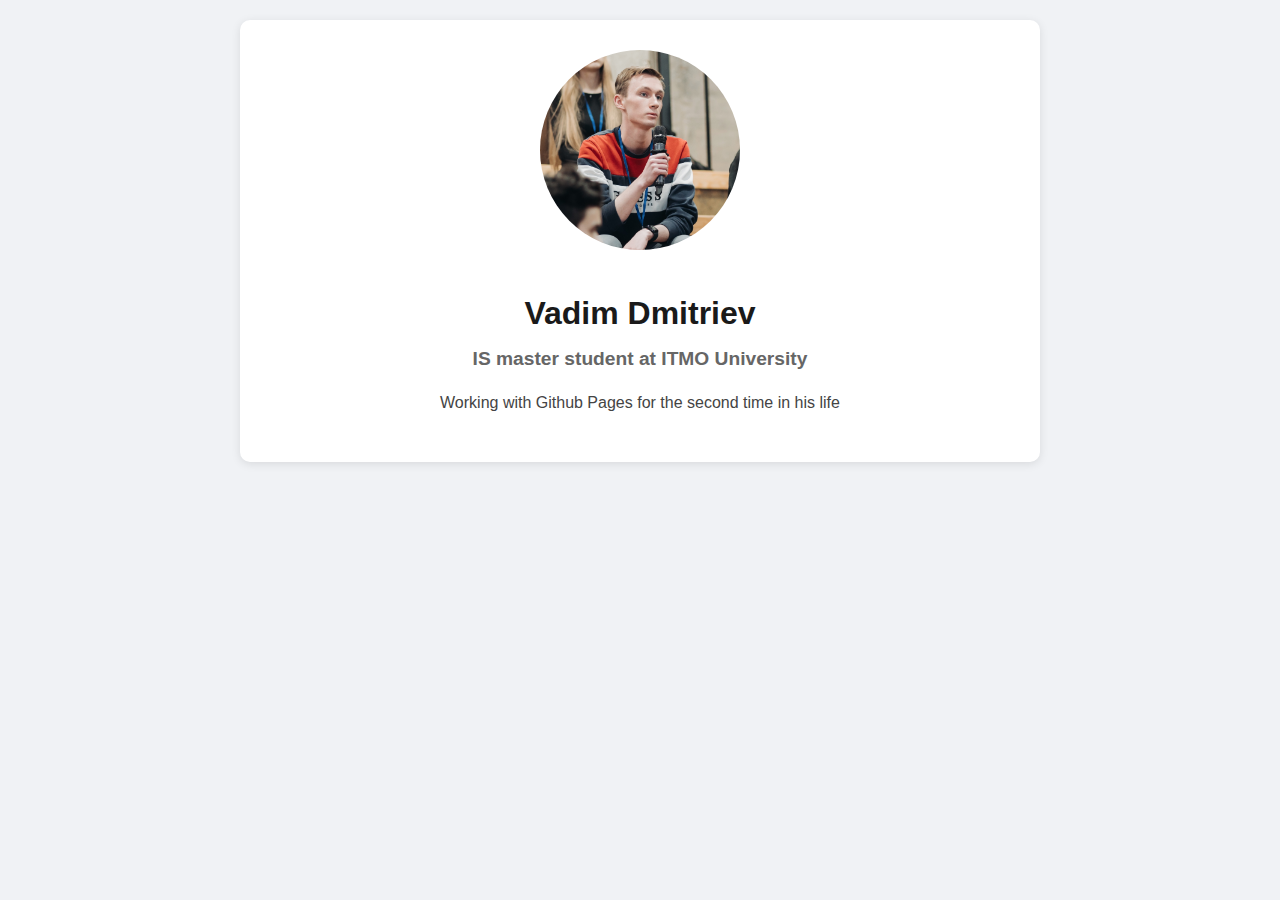
<file: index.html>
<!DOCTYPE html>
<html lang="en">
<head>
    <meta charset="UTF-8">
    <meta name="viewport" content="width=device-width, initial-scale=1.0">
    <title>My Profile</title>
    <link rel="stylesheet" href="style.css">
</head>
<body>
    <div class="container">
        <div class="profile-card">
            <img src="profile.jpg" alt="Profile Picture" class="profile-image">
            <h1>Vadim Dmitriev</h1>
            <h2>IS master student at ITMO University</h2>
            <p>Working with Github Pages for the second time in his life</p>
        </div>
    </div>
</body>
</html>
</file>
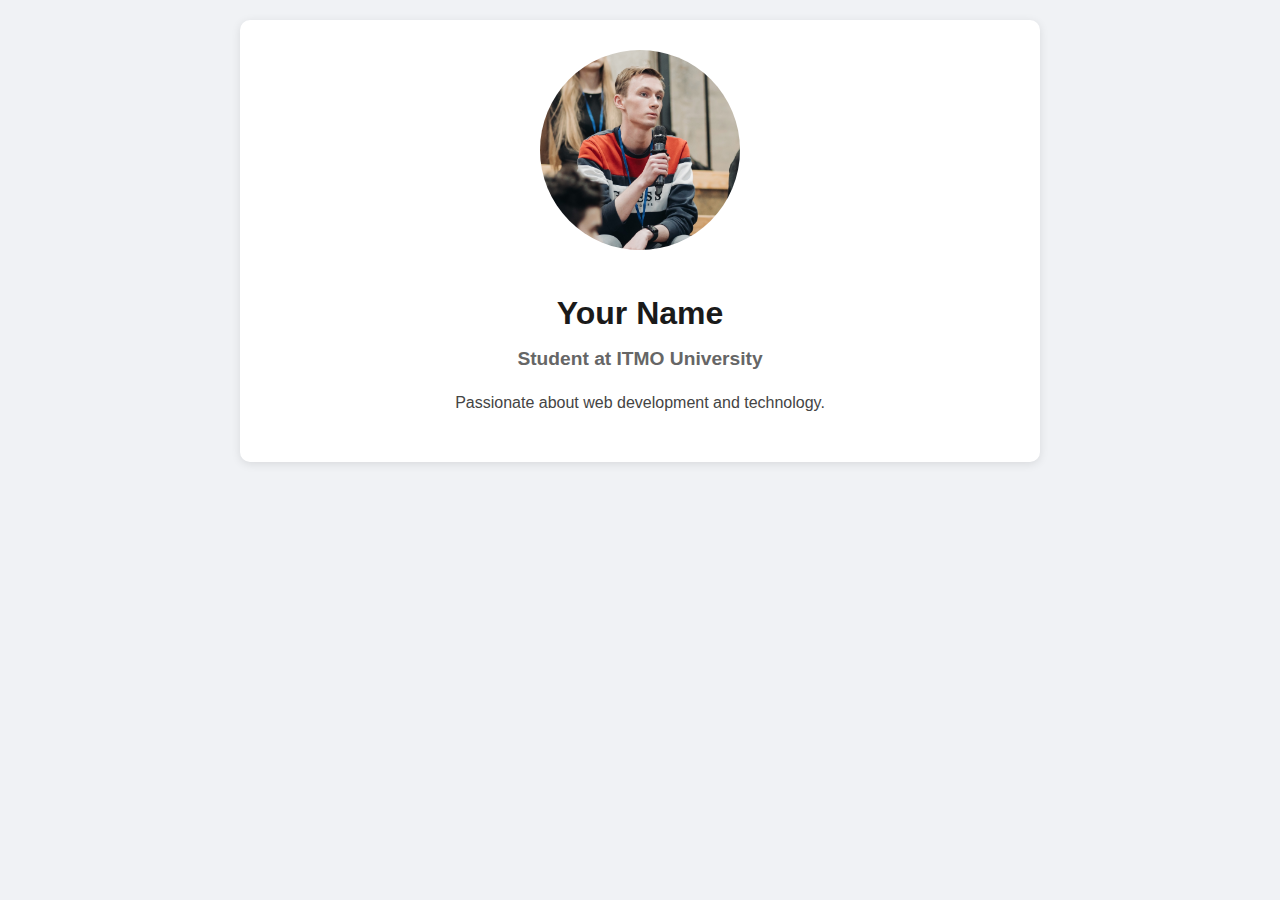
<file: static/index.html>
<!DOCTYPE html>
<html lang="en">
<head>
    <meta charset="UTF-8">
    <meta name="viewport" content="width=device-width, initial-scale=1.0">
    <title>My Profile</title>
    <link rel="stylesheet" href="/static/css/style.css">
</head>
<body>
    <div class="container">
        <div class="profile-card">
            <img src="/static/images/profile.jpg" alt="Profile Picture" class="profile-image">
            <h1>Your Name</h1>
            <h2>Student at ITMO University</h2>
            <p>Passionate about web development and technology.</p>
        </div>
    </div>
</body>
</html>
</file>
<file: style.css>
body {
    margin: 0;
    padding: 0;
    font-family: Arial, sans-serif;
    background-color: #f0f2f5;
}

.container {
    max-width: 800px;
    margin: 0 auto;
    padding: 20px;
}

.profile-card {
    background-color: white;
    border-radius: 10px;
    padding: 30px;
    text-align: center;
    box-shadow: 0 2px 10px rgba(0, 0, 0, 0.1);
}

.profile-image {
    width: 200px;
    height: 200px;
    border-radius: 50%;
    margin-bottom: 20px;
    object-fit: cover;
}

h1 {
    color: #1a1a1a;
    margin-bottom: 10px;
}

h2 {
    color: #666;
    font-size: 1.2em;
    margin-bottom: 20px;
}

p {
    color: #444;
    line-height: 1.6;
}
</file>
<file: static/css/style.css>
body {
    margin: 0;
    padding: 0;
    font-family: Arial, sans-serif;
    background-color: #f0f2f5;
}

.container {
    max-width: 800px;
    margin: 0 auto;
    padding: 20px;
}

.profile-card {
    background-color: white;
    border-radius: 10px;
    padding: 30px;
    text-align: center;
    box-shadow: 0 2px 10px rgba(0, 0, 0, 0.1);
}

.profile-image {
    width: 200px;
    height: 200px;
    border-radius: 50%;
    margin-bottom: 20px;
    object-fit: cover;
}

h1 {
    color: #1a1a1a;
    margin-bottom: 10px;
}

h2 {
    color: #666;
    font-size: 1.2em;
    margin-bottom: 20px;
}

p {
    color: #444;
    line-height: 1.6;
}
</file>
